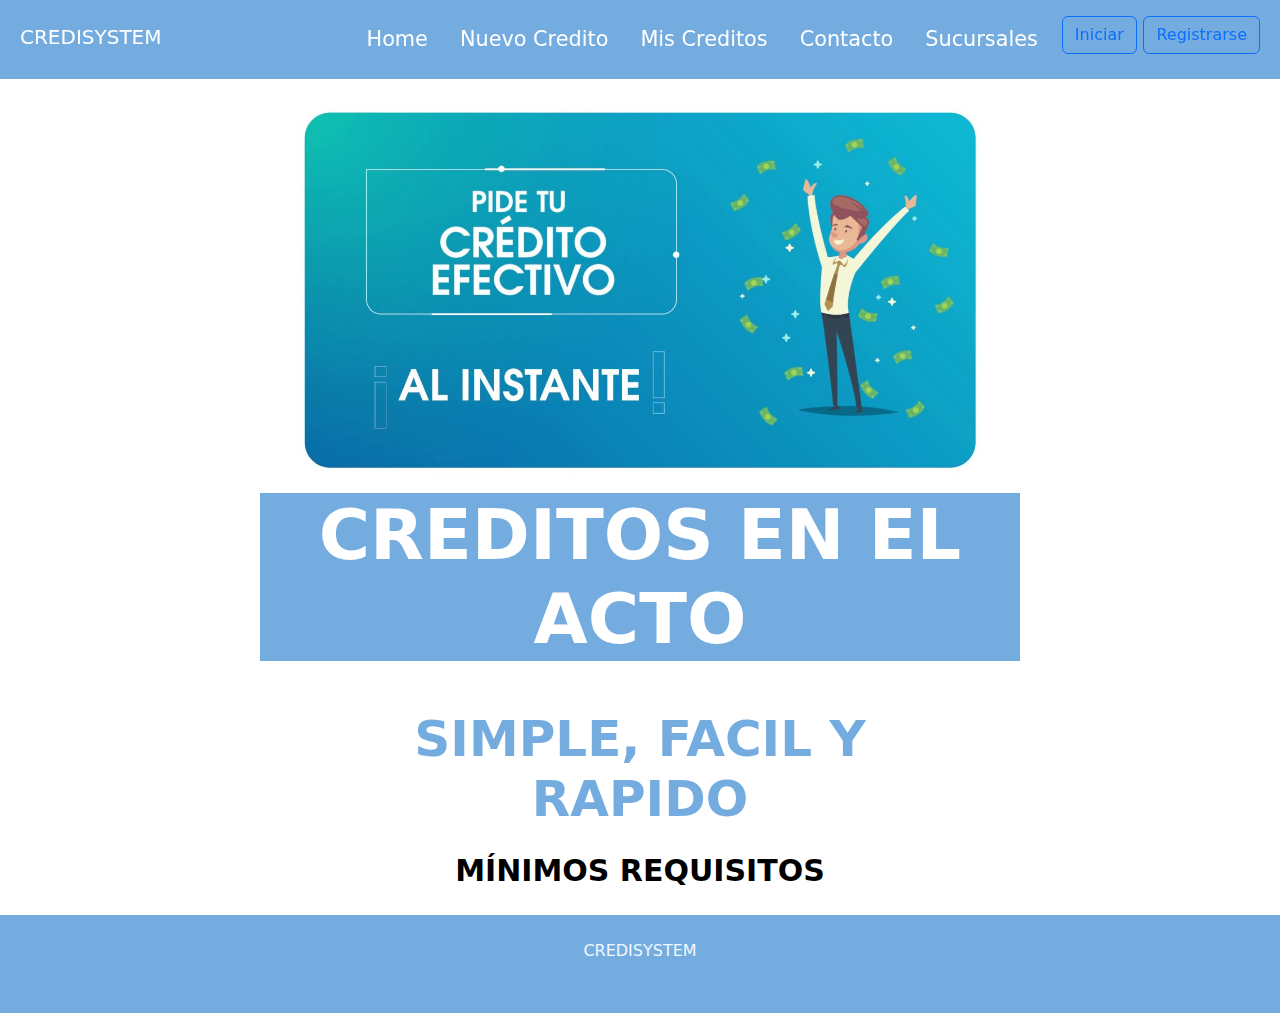
<file: index.html>
<!DOCTYPE html>
<html lang="en">

<head>
    <meta charset="UTF-8">
    <meta name="viewport" content="width=device-width, initial-scale=1.0">
    <title>Credisystem</title>
    <link href="https://cdn.jsdelivr.net/npm/bootstrap@5.3.3/dist/css/bootstrap.min.css" rel="stylesheet"
        integrity="sha384-QWTKZyjpPEjISv5WaRU9OFeRpok6YctnYmDr5pNlyT2bRjXh0JMhjY6hW+ALEwIH" crossorigin="anonymous">
    <link rel="stylesheet" href="/assets/style/animaciones.css">
    <link rel="stylesheet" href="/assets/style/style.css">
</head>

<header class="height p-2">
    <nav class="navbar sticky-top navbar-expand-lg">
        <div class="container-fluid">
            <a class="navbar-brand text-white" href="#sobre-mi">CREDISYSTEM</a>
            <button class="navbar-toggler" type="button" data-bs-toggle="collapse" data-bs-target="#navbarNav"
                aria-controls="navbarNav" aria-expanded="false" aria-label="Toggle navigation">
                <span class="navbar-toggler-icon"></span>
            </button>

            <div class="collapse navbar-collapse" id="navbarNav" style="justify-content: end;">
                <ul class="navbar-nav text-white ">
                    <li class="nav-item ps-3">
                        <a class="nav-link" aria-current="page" href="/index.html">Home</a active>
                    </li>
                    <li class="nav-item ps-3 text-white">
                        <a class="nav-link" href="/assets/html/creditos.html">Nuevo Credito</a>
                    </li>
                    <li class="nav-item ps-3 text-white">
                        <a class="nav-link " href="/assets/html/cuotas.html">Mis Creditos</a>
                    </li>
                    <li class="nav-item ps-3 text-white">
                        <a class="nav-link " href="/assets/html/contacto.html">Contacto</a>
                    </li>
                    <li class="nav-item ps-3 pe-2 pe-3 text-white">
                        <a class="nav-link  " href="https://maps.app.goo.gl/HA2VecZog98M5s5m7"
                            target="_blank">Sucursales</a>
                    </li>
                    <div>
                        <a href="/assets/html/login.html"><button type="button"
                                class="btn btn-outline-primary">Iniciar</button></a>
                        <a href="/assets/html/registro.html"><button type="button"
                                class="btn btn-outline-primary">Registrarse</button></a>
                    </div>
                </ul>
            </div>
        </div>
    </nav>
</header>


<body>

    <div class="my-2 text-center">
            <img class=" img-fluid d-block mx-auto" src="/assets/img/bostonlogo.jpg" alt="" width="720" height="500">
        <h1 id="h1hero" class="display-5 fw-bold">CREDITOS EN EL ACTO</h1><br><br>
        <div class="col-lg-6 mx-auto">
            <h2 id="h2hero" class="lead mb-4 fw-bold">SIMPLE, FACIL Y RAPIDO</h2>
            <H2 id="h2hero" class="lead mb-4 fw-bold" style="color: black; font-size: 30px;">MÍNIMOS REQUISITOS</H2>
        </div>
    </div>
</body>


<footer>
    <div>
        <h3>
            CREDISYSTEM
        </h3>
    </div>

</footer>


</html>

<script src="/assets/js/main.js"></script>
<script src="https://cdn.jsdelivr.net/npm/bootstrap@5.3.3/dist/js/bootstrap.bundle.min.js"
    integrity="sha384-YvpcrYf0tY3lHB60NNkmXc5s9fDVZLESaAA55NDzOxhy9GkcIdslK1eN7N6jIeHz"
    crossorigin="anonymous"></script>
</file>
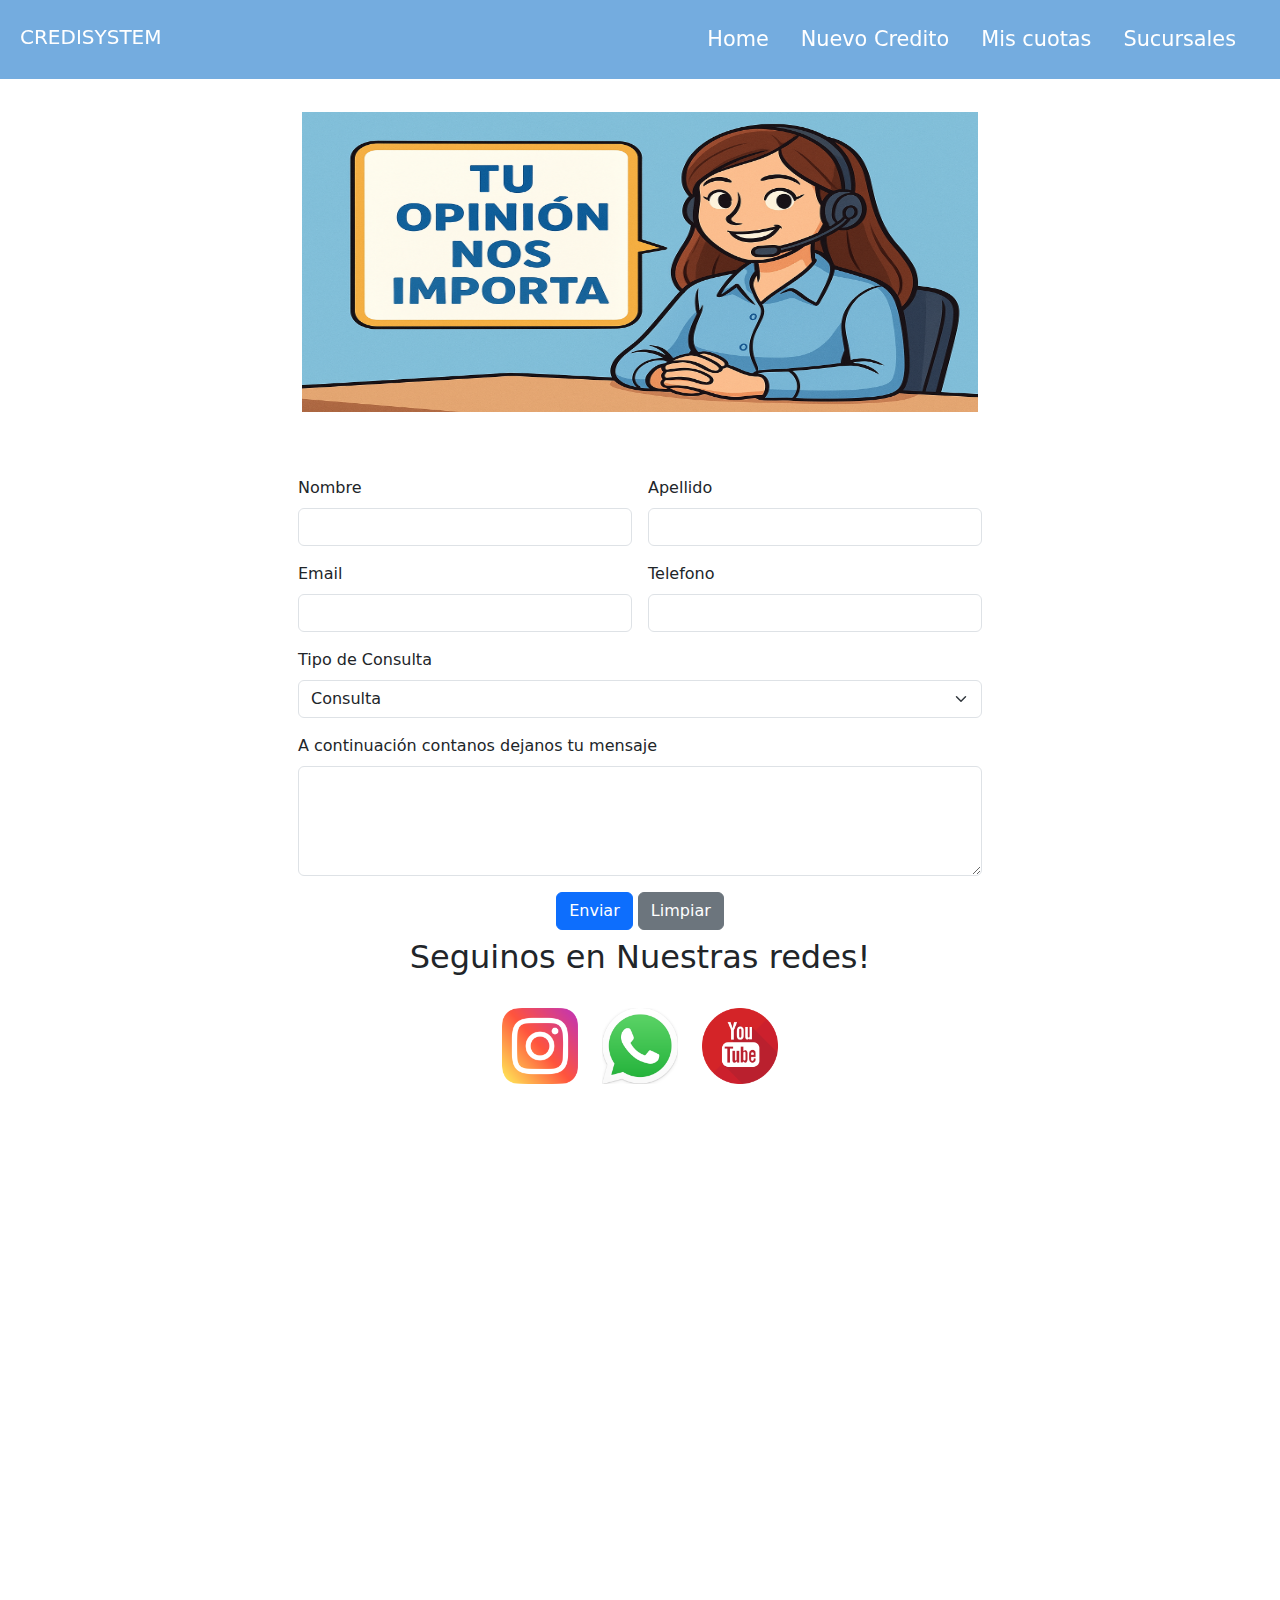
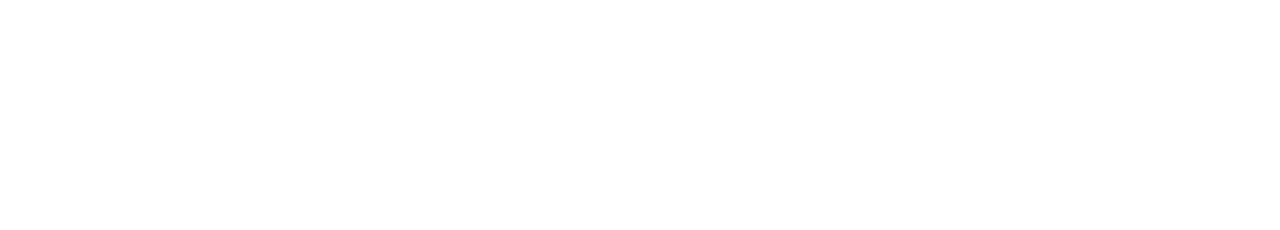
<file: assets/html/contacto.html>
<!DOCTYPE html>
<html lang="en">

<head>
    <meta charset="UTF-8">
    <meta name="viewport" content="width=device-width, initial-scale=1.0">
    <title>CREDISYSTEM</title>
    <link href="https://cdn.jsdelivr.net/npm/bootstrap@5.3.3/dist/css/bootstrap.min.css" rel="stylesheet"
        integrity="sha384-QWTKZyjpPEjISv5WaRU9OFeRpok6YctnYmDr5pNlyT2bRjXh0JMhjY6hW+ALEwIH" crossorigin="anonymous">
    <link rel="stylesheet" href="/assets/style/animaciones.css">
    <link rel="stylesheet" href="/assets/style/style.css">
</head>

<header class="height p-2">
    <nav class="navbar sticky-top navbar-expand-lg">
        <div class="container-fluid">
            <a class="navbar-brand text-white" href="#sobre-mi">CREDISYSTEM</a>
            <button class="navbar-toggler" type="button" data-bs-toggle="collapse" data-bs-target="#navbarNav"
                aria-controls="navbarNav" aria-expanded="false" aria-label="Toggle navigation">
                <span class="navbar-toggler-icon"></span>
            </button>

            <div class="collapse navbar-collapse" id="navbarNav" style="justify-content: end;">
                <ul class="navbar-nav text-white ">
                    <li class="nav-item ps-3">
                        <a class="nav-link" aria-current="page" href="/index.html">Home</a active>
                    </li>
                    <li class="nav-item ps-3 text-white">
                        <a class="nav-link" href="/assets/html/creditos.html">Nuevo Credito</a>
                    </li>
                    <li class="nav-item ps-3 text-white">
                        <a class="nav-link " href="/assets/html/cuotas.html">Mis cuotas</a>
                    </li>
                    <li class="nav-item ps-3 pe-2 pe-3 text-white">
                        <a class="nav-link  " href="https://maps.app.goo.gl/HA2VecZog98M5s5m7"
                            target="_blank">Sucursales</a>
                    </li>
                </ul>

            </div>
        </div>

    </nav>
</header>


<body>
    <main>

        <section id="contact" class="py-2">
            <div class="container"><br>
                <div class="container" style="display: flex; justify-content: center;">
                    <div class="row">
                        <div class="col-12 img-fluid">
                            <img src="/assets/img/asistente.png" class="img-fluid" alt=""
                                style="width: 750px; height: 300px; justify-content: right; display: flex;">
                        </div>
                    </div>
                </div><br><br>

                <form id="contactoForm" class="row g-3 needs-validation" novalidate>
                    <div class="col-6" style="border-color: aqua;">
                        <label for="name" class="form-label">Nombre</label>
                        <input type="text" class="form-control" id="name" required>
                        <div class="invalid-feedback">es necesario completar</div>
                    </div>
                    <div class="col-6" tyle=width: 350px;>
                        <label for="name" class="form-label">Apellido</label>
                        <input type="text" class="form-control" id="name" required>
                        <div class="invalid-feedback">es necesario completar</div>
                    </div>
                    <div class="col-6">
                        <label for="email" class="form-label">Email</label>
                        <input type="email" class="form-control" id="email" required>
                        <div class="invalid-feedback">email no valido</div>
                    </div>
                    <div class="col-6">
                        <label for="phone" class="form-label">Telefono</label>
                        <input type="phone" class="form-control" id="phone" required>
                        <div class="invalid-feedback">telefono requerido</div>
                    </div>
                    <div class="col-12">
                        <label for="type" class="form-label">Tipo de Consulta</label>
                        <select class="form-select" id="type">
                            <option value="consulta">Consulta</option>
                            <option value="sugerencia">Sugerencia</option>
                            <option value="reclamo">Reclamo</option>
                        </select>
                    </div>
                    <div class="col-12">
                        <label for="message" class="form-label">A continuación contanos dejanos tu
                            mensaje</label>
                        <textarea class="form-control" id="message" rows="4" required></textarea>
                        <div class="invalid-feedback">deje su mensaje</div>
                    </div>
                    <div class="text-center col-12 mg-3">
                        <button type="submit" class="btn btn-primary">Enviar</button>
                        <button type="reset" class="btn btn-secondary">Limpiar</button>
                    </div>
                </form>
            </div>

            <section class="py-2">
                <h2 class="text-center col-12 g-3">Seguinos en Nuestras redes!</h2><br>
                <div class="container" style="display: flex; justify-content: center;">
                    <div class="row">
                        <div class="col-4" style="width: 100px; height: 100px;">
                            <a href="https://www.instagram.com/facuthompson/" target="_blank">
                                <img src="/assets/img/instagram.png" alt="Instagram" class="img-fluid">
                            </a>
                        </div>
                        <div class="col-4" style="width: 100px; height: 100px;">
                            <a href="https://api.whatsapp.com/send/?phone=341&text&type=phone_number&app_absent=0"
                                target="_blank">
                                <img src="/assets/img/whatsapp.png" alt="Whatsapp" class="img-fluid">
                            </a>
                        </div>
                        <div class="col-4" style="width: 100px; height: 100px;">
                            <a href="https://youtu.be/kelB5-D_p4k?t=16" target="_blank">
                                <img src="/assets/img/youtube.png" alt="Youtube" class="img-fluid">
                            </a>
                        </div>
                    </div>
                </div><br><br>

                <div class="container-fluid">
                    <div class="row">
                        <iframe class=" well well-sm col-xs-8"
                            src="https://www.google.com/maps/embed?pb=!1m18!1m12!1m3!1d4006.664505666814!2d-60.6557808243304!3d-32.94220497359507!2m3!1f0!2f0!3f0!3m2!1i1024!2i768!4f13.1!3m3!1m2!1s0x95b7ab40ca7560ef%3A0xa4c4f77ae97baa0e!2sEscuela%20Superior%20De%20Comercio%20N%C2%B0%2049%20%22Justo%20Jose%20De%20Urquiza%22!5e1!3m2!1ses-419!2sar!4v1758227595829!5m2!1ses-419!2sar"
                            width="600" height="450" style="border:0;" allowfullscreen="" loading="lazy"
                            referrerpolicy="no-referrer-when-downgrade"></iframe>
                    </div>
                </div>
            </section>
        </section>
    </main>
</body>


</html>

<script src="/assets/js/main.js"></script>

<script>
    // Example starter JavaScript for disabling form submissions if there are invalid fields
    (() => {
        'use strict'

        // Fetch all the forms we want to apply custom Bootstrap validation styles to
        const forms = document.querySelectorAll('.needs-validation')

        // Loop over them and prevent submission
        Array.from(forms).forEach(form => {
            form.addEventListener('submit', event => {
                if (!form.checkValidity()) {
                    event.preventDefault()
                    event.stopPropagation()
                }

                form.classList.add('was-validated')
            }, false)
        })
    })()
</script>
<script src="https://cdn.jsdelivr.net/npm/bootstrap@5.3.3/dist/js/bootstrap.bundle.min.js"
    integrity="sha384-YvpcrYf0tY3lHB60NNkmXc5s9fDVZLESaAA55NDzOxhy9GkcIdslK1eN7N6jIeHz"
    crossorigin="anonymous"></script>
</file>
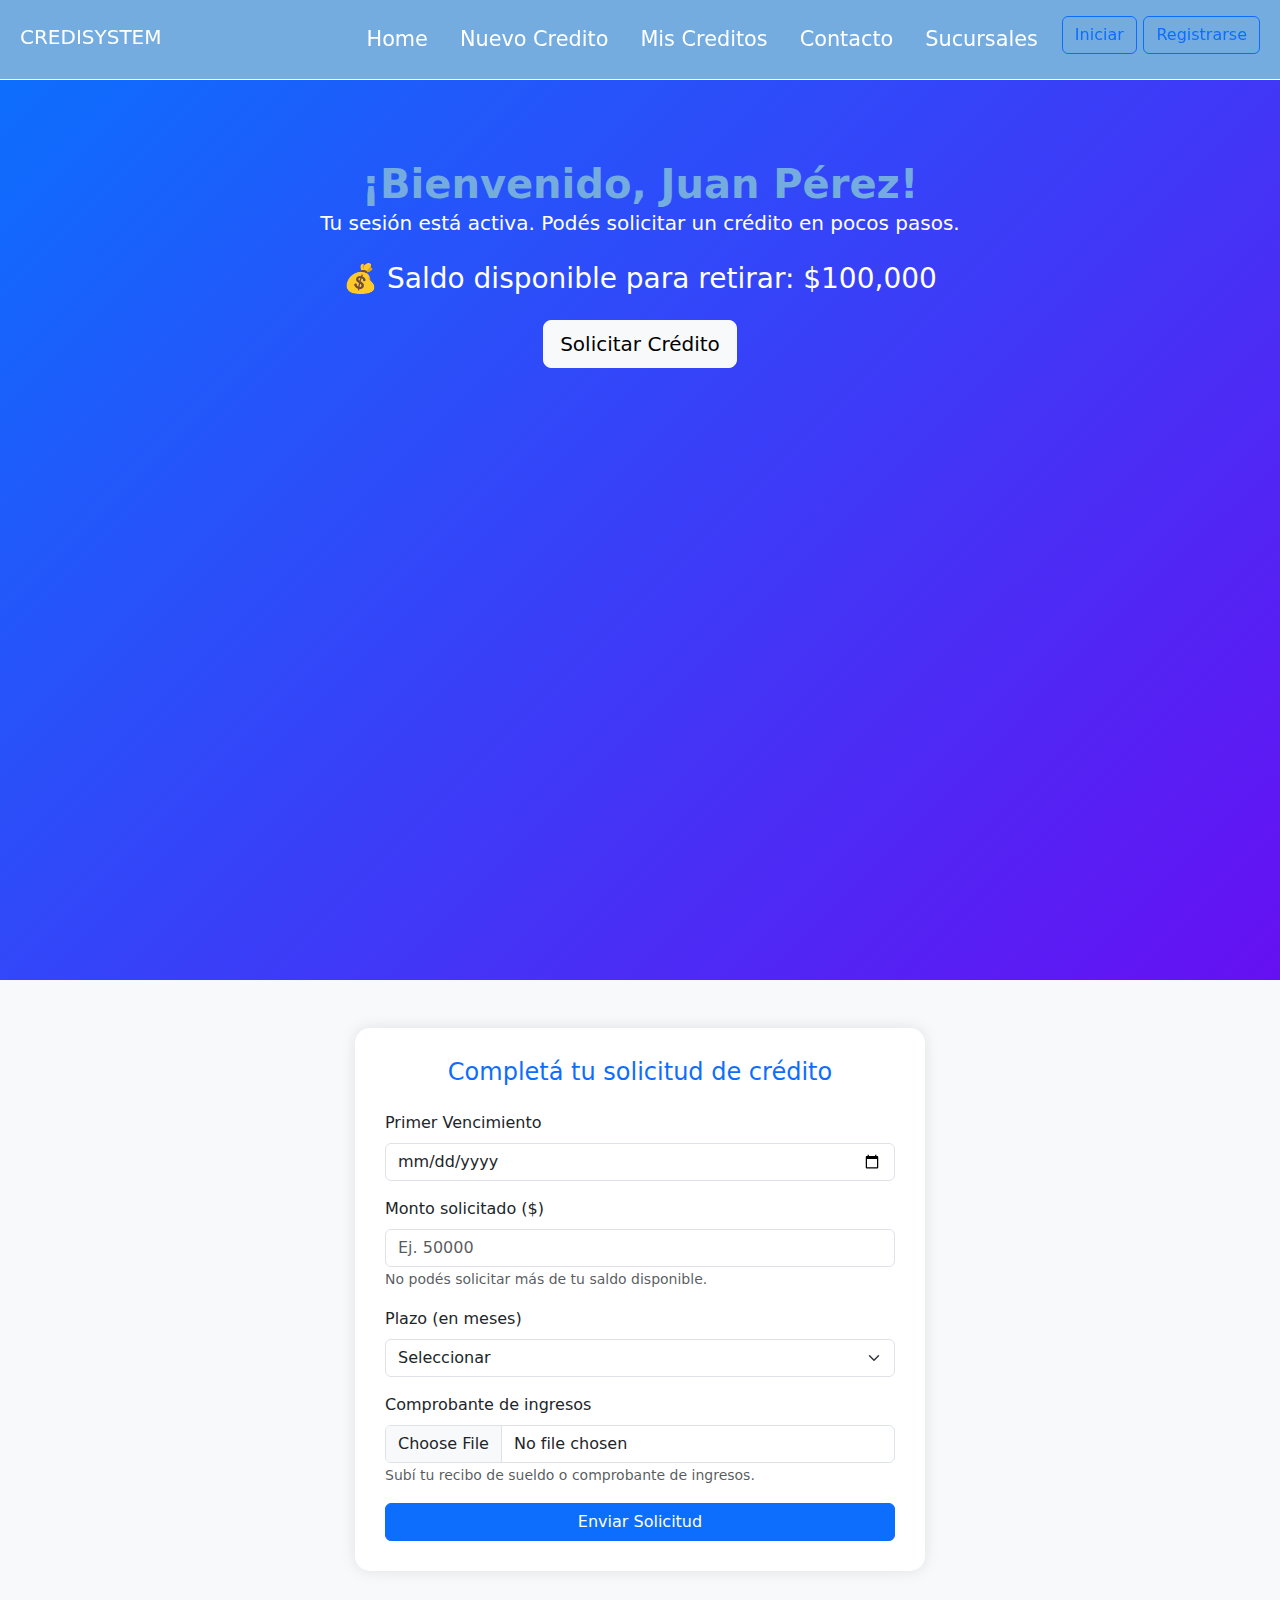
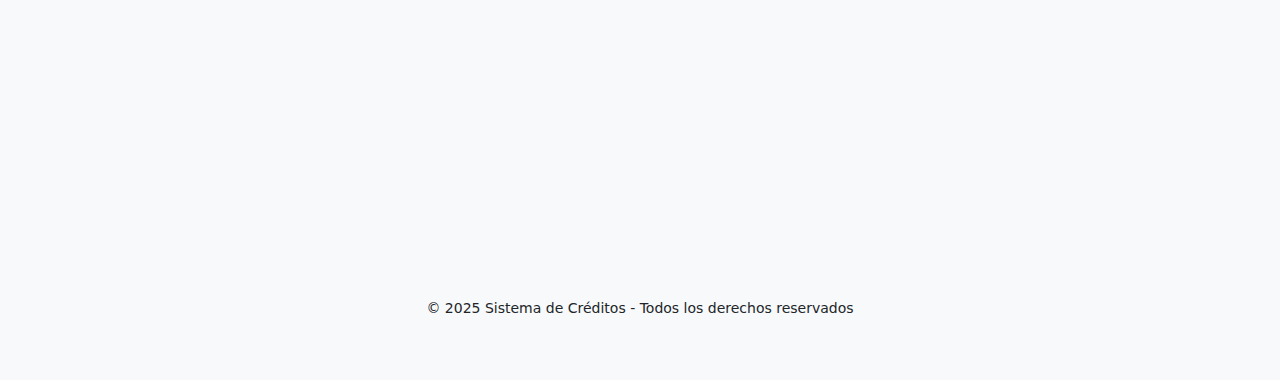
<file: assets/html/creditos.html>
<!DOCTYPE html>
<html lang="es">
<head>
  <meta charset="UTF-8">
  <meta name="viewport" content="width=device-width, initial-scale=1">
  <title>Solicitud de Nuevo Crédito</title>
  <link href="https://cdn.jsdelivr.net/npm/bootstrap@5.3.2/dist/css/bootstrap.min.css" rel="stylesheet">
  <link rel="stylesheet" href="/assets/style/animaciones.css">
  <link rel="stylesheet" href="/assets/style/style.css">
  <style>
    body {
      background: #f8f9fa;
    }
    .hero {
      background: linear-gradient(135deg, #0d6efd, #6610f2);
      color: white;
      padding: 80px 0;
      text-align: center;
    }
    .form-container {
      background: white;
      padding: 30px;
      border-radius: 15px;
      box-shadow: 0 0 15px rgba(0,0,0,0.1);
    }
    .result-box {
      display: none;
      margin-top: 20px;
    }
  </style>
</head>

<header class="height p-2">
    <nav class="navbar sticky-top navbar-expand-lg">
        <div class="container-fluid">
            <a class="navbar-brand text-white" href="#sobre-mi">CREDISYSTEM</a>
            <button class="navbar-toggler" type="button" data-bs-toggle="collapse" data-bs-target="#navbarNav"
                aria-controls="navbarNav" aria-expanded="false" aria-label="Toggle navigation">
                <span class="navbar-toggler-icon"></span>
            </button>

            <div class="collapse navbar-collapse" id="navbarNav" style="justify-content: end;">
                <ul class="navbar-nav text-white ">
                    <li class="nav-item ps-3">
                        <a class="nav-link" aria-current="page" href="/index.html">Home</a active>
                    </li>
                    <li class="nav-item ps-3 text-white">
                        <a class="nav-link" href="/assets/html/creditos.html">Nuevo Credito</a>
                    </li>
                    <li class="nav-item ps-3 text-white">
                        <a class="nav-link " href="/assets/html/cuotas.html">Mis Creditos</a>
                    </li>
                    <li class="nav-item ps-3 text-white">
                        <a class="nav-link " href="/assets/html/contacto.html">Contacto</a>
                    </li>
                    <li class="nav-item ps-3 pe-2 pe-3 text-white">
                        <a class="nav-link  " href="https://maps.app.goo.gl/HA2VecZog98M5s5m7"
                            target="_blank">Sucursales</a>
                    </li>
                    <div>
                        <a href="/assets/html/login.html"><button type="button"
                                class="btn btn-outline-primary">Iniciar</button></a>
                        <a href="/assets/html/registro.html"><button type="button"
                                class="btn btn-outline-primary">Registrarse</button></a>
                    </div>
                </ul>
            </div>
        </div>
    </nav>
</header>
<body>

  
  <section class="hero">
    <div class="container">
      <h1 class="display-6 fw-bold">¡Bienvenido, <span id="usuario">Juan Pérez</span>!</h1>
      <p class="lead">Tu sesión está activa. Podés solicitar un crédito en pocos pasos.</p>
      <h3 class="mt-4">💰 Saldo disponible para retirar: <span id="saldoDisponible">$100,000</span></h3>
      <a href="#formulario" class="btn btn-light btn-lg mt-3">Solicitar Crédito</a>
    </div>
  </section>


  <section id="formulario" class="py-5">
    <div class="container">
      <div class="row justify-content-center">
        <div class="col-lg-6 form-container">
          <h4 class="mb-4 text-center text-primary">Completá tu solicitud de crédito</h4>
          
          <form id="creditoForm">
            <div class="mb-3">
              <label for="vencimiento" class="form-label">Primer Vencimiento</label>
              <input type="date" id="vencimiento" class="form-control" required>
            </div>

            <div class="mb-3">
              <label for="monto" class="form-label">Monto solicitado ($)</label>
              <input type="number" id="monto" class="form-control" placeholder="Ej. 50000" required min="1000">
              <small class="text-muted">No podés solicitar más de tu saldo disponible.</small>
            </div>

            <div class="mb-3">
              <label for="plazo" class="form-label">Plazo (en meses)</label>
              <select id="plazo" class="form-select" required>
                <option value="">Seleccionar</option>
                <option value="6">6 meses</option>
                <option value="12">12 meses</option>
                <option value="24">24 meses</option>
                <option value="36">36 meses</option>
              </select>
            </div>

            <div class="mb-3">
              <label for="ingresos" class="form-label">Comprobante de ingresos</label>
              <input type="file" id="ingresos" class="form-control" required>
              <small class="text-muted">Subí tu recibo de sueldo o comprobante de ingresos.</small>
            </div>

            <div class="mb-3" id="cuotaInfo" style="display:none;">
              <div class="alert alert-info">
                Valor estimado de cada cuota: <strong id="valorCuota"></strong>
              </div>
            </div>

            <button type="submit" class="btn btn-primary w-100">Enviar Solicitud</button>
          </form>

          <!-- Resultado -->
          <div id="resultado" class="alert result-box" role="alert"></div>
        </div>
      </div>
    </div>
  </section>

  <footer class="text-center py-3 bg-light">
    <small>© 2025 Sistema de Créditos - Todos los derechos reservados</small>
  </footer>



  <script src="https://cdn.jsdelivr.net/npm/bootstrap@5.3.2/dist/js/bootstrap.bundle.min.js"></script>
  <script src="/assets/js/main.js"></script>
</body>
</html>
</file>
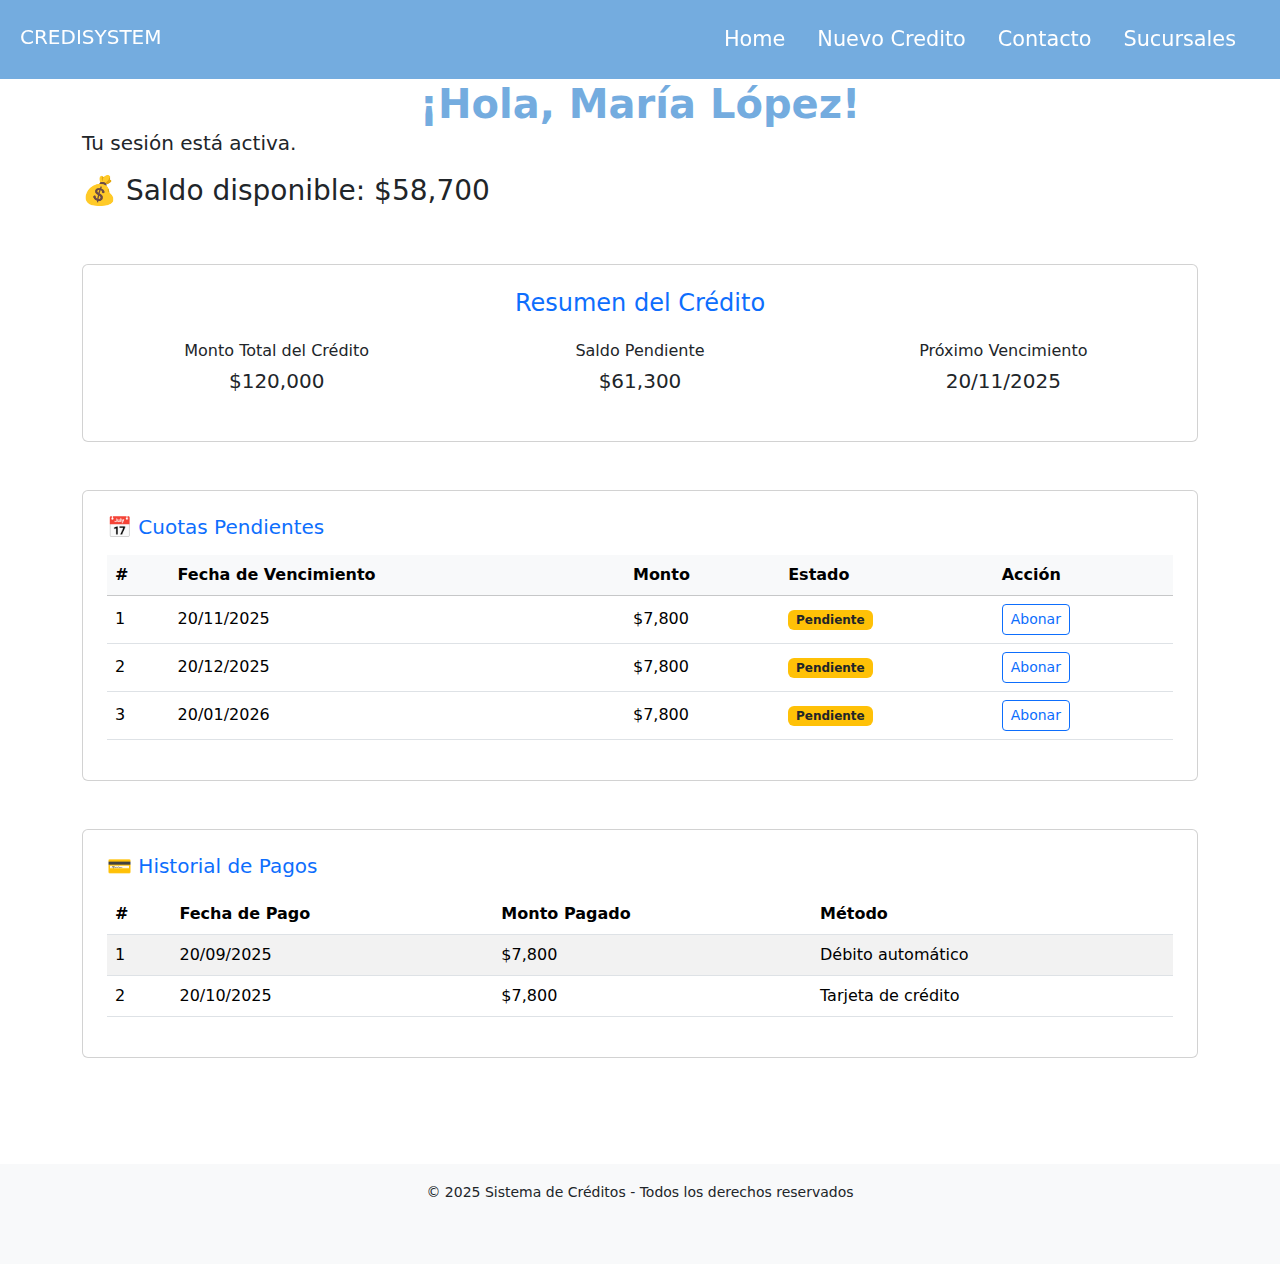
<file: assets/html/cuotas.html>
<!DOCTYPE html>
<html lang="es">

<head>
    <meta charset="UTF-8">
    <meta name="viewport" content="width=device-width, initial-scale=1">
    <title>Ver Saldo y Resumen del Crédito</title>
    <link href="https://cdn.jsdelivr.net/npm/bootstrap@5.3.2/dist/css/bootstrap.min.css" rel="stylesheet">
    <link rel="stylesheet" href="/assets/style/animaciones.css">
    <link rel="stylesheet" href="/assets/style/style.css">
</head>

<header class="height p-2">
    <nav class="navbar sticky-top navbar-expand-lg">
        <div class="container-fluid">
            <a class="navbar-brand text-white" href="/index.html">CREDISYSTEM</a>
            <button class="navbar-toggler" type="button" data-bs-toggle="collapse" data-bs-target="#navbarNav"
                aria-controls="navbarNav" aria-expanded="false" aria-label="Toggle navigation">
                <span class="navbar-toggler-icon"></span>
            </button>

            <div class="collapse navbar-collapse" id="navbarNav" style="justify-content: end;">
                <ul class="navbar-nav text-white ">
                    <li class="nav-item ps-3">
                        <a class="nav-link" aria-current="page" href="/index.html">Home</a>
                    </li>
                    <li class="nav-item ps-3 text-white">
                        <a class="nav-link" href="/assets/html/creditos.html">Nuevo Credito</a>
                    </li>
                    <li class="nav-item ps-3 text-white">
                        <a class="nav-link " href="/assets/html/contacto.html">Contacto</a>
                    </li>
                    <li class="nav-item ps-3 pe-2 pe-3 text-white">
                        <a class="nav-link  " href="https://maps.app.goo.gl/HA2VecZog98M5s5m7"
                            target="_blank">Sucursales</a>
                    </li>
                </ul>

            </div>
        </div>

    </nav>
</header>

<body>



        <div class="container">
            <h1 class="display-6 fw-bold">¡Hola, <span id="usuario">María López</span>!</h1>
            <p class="lead">Tu sesión está activa.</p>
            <h3 class="mt-3">💰 Saldo disponible: <span id="saldo">$58,700</span></h3>
        </div>


    <section class="py-5">
        <div class="container">

            <div class="card card-custom p-4 mb-5">
                <h4 class="text-primary mb-4 text-center">Resumen del Crédito</h4>
                <div class="row text-center">
                    <div class="col-md-4 mb-3">
                        <h6>Monto Total del Crédito</h6>
                        <h5>$120,000</h5>
                    </div>
                    <div class="col-md-4 mb-3">
                        <h6>Saldo Pendiente</h6>
                        <h5>$61,300</h5>
                    </div>
                    <div class="col-md-4 mb-3">
                        <h6>Próximo Vencimiento</h6>
                        <h5>20/11/2025</h5>
                    </div>
                </div>
            </div>


            <div id="cuotasPendientes" class="card card-custom p-4 mb-5">
                <h5 class="text-primary mb-3">📅 Cuotas Pendientes</h5>
                <table class="table table-hover align-middle">
                    <thead class="table-light">
                        <tr>
                            <th>#</th>
                            <th>Fecha de Vencimiento</th>
                            <th>Monto</th>
                            <th>Estado</th>
                            <th>Acción</th>
                        </tr>
                    </thead>
                    <tbody id="tablaCuotas">
                        <tr>
                            <td>1</td>
                            <td>20/11/2025</td>
                            <td>$7,800</td>
                            <td><span class="badge bg-warning text-dark">Pendiente</span></td>
                            <td><button class="btn btn-outline-primary btn-sm"
                                    onclick="abrirPago(1, 7800)">Abonar</button></td>
                        </tr>
                        <tr>
                            <td>2</td>
                            <td>20/12/2025</td>
                            <td>$7,800</td>
                            <td><span class="badge bg-warning text-dark">Pendiente</span></td>
                            <td><button class="btn btn-outline-primary btn-sm"
                                    onclick="abrirPago(2, 7800)">Abonar</button></td>
                        </tr>
                        <tr>
                            <td>3</td>
                            <td>20/01/2026</td>
                            <td>$7,800</td>
                            <td><span class="badge bg-warning text-dark">Pendiente</span></td>
                            <td><button class="btn btn-outline-primary btn-sm"
                                    onclick="abrirPago(3, 7800)">Abonar</button></td>
                        </tr>
                    </tbody>
                </table>
            </div>


            <div id="historialPagos" class="card card-custom p-4">
                <h5 class="text-primary mb-3">💳 Historial de Pagos</h5>
                <table class="table table-striped">
                    <thead>
                        <tr>
                            <th>#</th>
                            <th>Fecha de Pago</th>
                            <th>Monto Pagado</th>
                            <th>Método</th>
                        </tr>
                    </thead>
                    <tbody>
                        <tr>
                            <td>1</td>
                            <td>20/09/2025</td>
                            <td>$7,800</td>
                            <td>Débito automático</td>
                        </tr>
                        <tr>
                            <td>2</td>
                            <td>20/10/2025</td>
                            <td>$7,800</td>
                            <td>Tarjeta de crédito</td>
                        </tr>
                    </tbody>
                </table>
            </div>

            <!-- Flujo alternativo (sin crédito activo) -->
            <div id="sinCredito" class="alert alert-info text-center mt-5" style="display:none;">
                Actualmente no tenés créditos activos.
            </div>

        </div>
    </section>


    <div class="modal fade" id="modalPago" tabindex="-1" aria-labelledby="modalPagoLabel" aria-hidden="true">
        <div class="modal-dialog modal-dialog-centered">
            <div class="modal-content">
                <div class="modal-header bg-primary text-white">
                    <h5 class="modal-title" id="modalPagoLabel">Abonar Cuota</h5>
                    <button type="button" class="btn-close btn-close-white" data-bs-dismiss="modal"></button>
                </div>
                <div class="modal-body">
                    <p><strong>Cuota N°:</strong> <span id="numCuota"></span></p>
                    <p><strong>Monto a abonar:</strong> $<span id="montoCuota"></span></p>
                    <hr>
                    <div class="mb-3">
                        <label for="metodoPago" class="form-label">Seleccioná método de pago</label>
                        <select class="form-select" id="metodoPago">
                            <option value="" disabled selected>Elegir...</option>
                            <option value="debito">Débito automático</option>
                            <option value="pagoFacil">Pago Fácil</option>
                            <option value="tarjeta">Tarjeta de crédito</option>
                        </select>
                    </div>
                </div>
                <div class="modal-footer">
                    <button class="btn btn-secondary" data-bs-dismiss="modal">Cancelar</button>
                    <button class="btn btn-success" onclick="confirmarPago()">Confirmar Pago</button>
                </div>
            </div>
        </div>
    </div>

    <footer class="text-center py-3 bg-light mt-5">
        <small>© 2025 Sistema de Créditos - Todos los derechos reservados</small>
    </footer>

    <script src="https://cdn.jsdelivr.net/npm/bootstrap@5.3.2/dist/js/bootstrap.bundle.min.js"></script>
    <script>
        const tieneCreditoActivo = true;
        const modal = new bootstrap.Modal(document.getElementById('modalPago'));
        let cuotaSeleccionada = null;
        let montoSeleccionado = 0;

        if (!tieneCreditoActivo) {
            document.getElementById('resumenCredito').style.display = 'none';
            document.getElementById('cuotasPendientes').style.display = 'none';
            document.getElementById('historialPagos').style.display = 'none';
            document.getElementById('sinCredito').style.display = 'block';
        }

        function abrirPago(num, monto) {
            cuotaSeleccionada = num;
            montoSeleccionado = monto;
            document.getElementById('numCuota').innerText = num;
            document.getElementById('montoCuota').innerText = monto.toLocaleString();
            modal.show();
        }

        function confirmarPago() {
            const metodo = document.getElementById('metodoPago').value;
            if (!metodo) {
                alert('Por favor, seleccioná un método de pago.');
                return;
            }
            alert(`✅ Pago confirmado para la cuota N°${cuotaSeleccionada} por $${montoSeleccionado.toLocaleString()} mediante ${metodo === "debito" ? "Débito automático" : metodo === "pagoFacil" ? "Pago Fácil" : "Tarjeta de crédito"}.`);
            modal.hide();
        }
    </script>
</body>

</html>
</file>
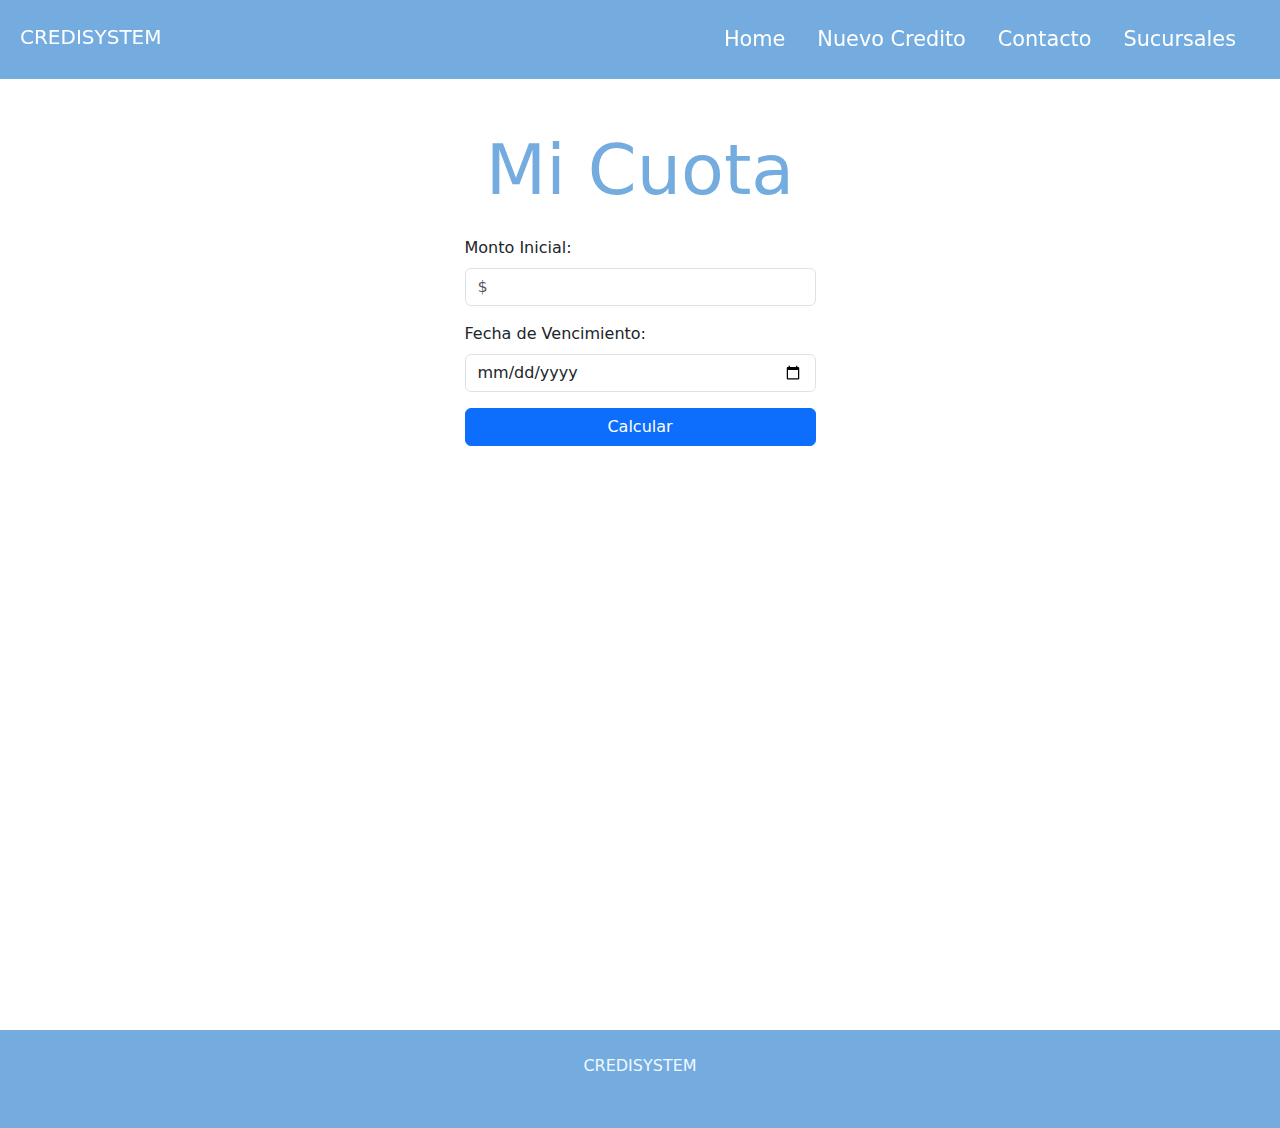
<file: assets/html/cuotasDEMO.html>
<!DOCTYPE html>
<html lang="en">

<head>
    <meta charset="UTF-8">
    <meta name="viewport" content="width=device-width, initial-scale=1.0">
    <title>CREDISYSTEM</title>
    <link href="https://cdn.jsdelivr.net/npm/bootstrap@5.3.3/dist/css/bootstrap.min.css" rel="stylesheet"
        integrity="sha384-QWTKZyjpPEjISv5WaRU9OFeRpok6YctnYmDr5pNlyT2bRjXh0JMhjY6hW+ALEwIH" crossorigin="anonymous">
    <link rel="stylesheet" href="/assets/style/animaciones.css">
    <link rel="stylesheet" href="/assets/style/style.css">
</head>

<header class="height p-2">
    <nav class="navbar sticky-top navbar-expand-lg">
        <div class="container-fluid">
            <a class="navbar-brand text-white" href="/index.html">CREDISYSTEM</a>
            <button class="navbar-toggler" type="button" data-bs-toggle="collapse" data-bs-target="#navbarNav"
                aria-controls="navbarNav" aria-expanded="false" aria-label="Toggle navigation">
                <span class="navbar-toggler-icon"></span>
            </button>

            <div class="collapse navbar-collapse" id="navbarNav" style="justify-content: end;">
                <ul class="navbar-nav text-white ">
                    <li class="nav-item ps-3">
                        <a class="nav-link" aria-current="page" href="/index.html">Home</a>
                    </li>
                    <li class="nav-item ps-3 text-white">
                        <a class="nav-link" href="/assets/html/creditos.html">Nuevo Credito</a>
                    </li>
                    <li class="nav-item ps-3 text-white">
                        <a class="nav-link " href="/assets/html/contacto.html">Contacto</a>
                    </li>
                    <li class="nav-item ps-3 pe-2 pe-3 text-white">
                        <a class="nav-link  " href="https://maps.app.goo.gl/HA2VecZog98M5s5m7"
                            target="_blank">Sucursales</a>
                    </li>
                </ul>

            </div>
        </div>

    </nav>
</header>


<body>
    <main>
        <section id="cuotas">
            <div class="container mt-5">
                <div class="row justify-content-center">
                    <div class="col-md-6">
                        <h1 class="text-center mb-4">Mi Cuota</h1>
                        <form id="compoundInterestForm" onsubmit="calcularInteresCompuesto(event)">
                            <div class="mb-3">
                                <label for="monto" class="form-label">Monto Inicial:</label>
                                <input type="number" class="form-control" id="monto" placeholder="$" required>
                            </div>
                            <div class="mb-3">
                                <label for="fechaVencimiento" class="form-label">Fecha de Vencimiento:</label>
                                <input type="date" class="form-control" id="fechaVencimiento" required>
                            </div>
                            <button type="submit" class="btn btn-primary w-100">Calcular</button>
                        </form>
        
                        <div id="alertaError" class="alert alert-danger mt-4 d-none"></div>
        
                        <div id="resultados" class="mt-4 d-none">
                            <h4 class="text-center">A la fecha llevas:</h4>
                            <ul class="list-group">
                                <li class="list-group-item">Días de Mora: <span id="diasMora"></span></li>
                                <li class="list-group-item">Interés Acumulado: $<span id="interesAcumulado"></span></li>
                                <li class="list-group-item">Monto Total: $<span id="montoTotal"></span></li>
                            </ul>
        
                            <div class="d-grid gap-2 mt-4">
                                <button class="btn btn-success" type="button" onclick="abonar()">Abonar</button>
                                <button class="btn btn-warning" type="button" onclick="comunicarse()">Comunicarse</button>
                            </div>
                        </div>
                    </div>
                </div>
            </div>
        </section>
    </main>
</body>
<footer>
    <div>
        <h3>
            CREDISYSTEM
        </h3>
    </div>

</footer>

</html>
<script src="/assets/js/main.js"></script>
<script src="https://cdn.jsdelivr.net/npm/bootstrap@5.3.3/dist/js/bootstrap.bundle.min.js"
    integrity="sha384-YvpcrYf0tY3lHB60NNkmXc5s9fDVZLESaAA55NDzOxhy9GkcIdslK1eN7N6jIeHz"
    crossorigin="anonymous"></script>
<script>
</file>
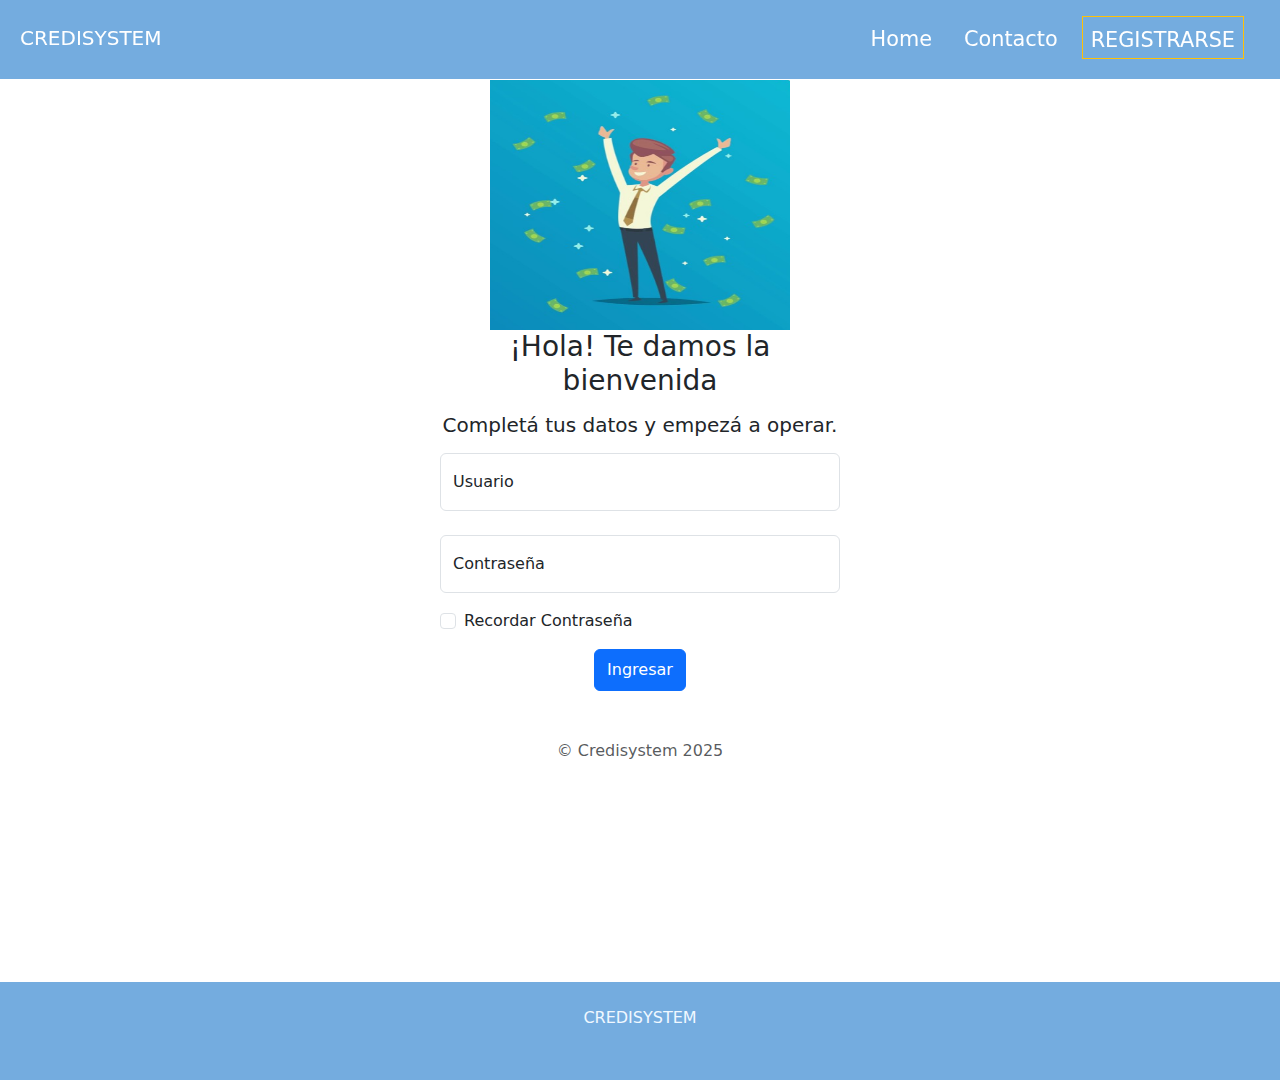
<file: assets/html/login.html>
<!DOCTYPE html>
<html lang="en">

<head>
    <meta charset="UTF-8">
    <meta name="viewport" content="width=device-width, initial-scale=1.0">
    <title>CREDISYSTEM</title>
    <link href="https://cdn.jsdelivr.net/npm/bootstrap@5.3.3/dist/css/bootstrap.min.css" rel="stylesheet"
        integrity="sha384-QWTKZyjpPEjISv5WaRU9OFeRpok6YctnYmDr5pNlyT2bRjXh0JMhjY6hW+ALEwIH" crossorigin="anonymous">
    <link rel="stylesheet" href="/assets/style/animaciones.css">
    <link rel="stylesheet" href="/assets/style/style.css">
</head>

<header class="height p-2">
    <nav class="navbar sticky-top navbar-expand-lg">
        <div class="container-fluid">
            <a class="navbar-brand text-white" href="#sobre-mi">CREDISYSTEM</a>
            <button class="navbar-toggler" type="button" data-bs-toggle="collapse" data-bs-target="#navbarNav"
                aria-controls="navbarNav" aria-expanded="false" aria-label="Toggle navigation">
                <span class="navbar-toggler-icon"></span>
            </button>

            <div class="collapse navbar-collapse" id="navbarNav" style="justify-content: end;">
                <ul class="navbar-nav ">
                    <li class="nav-item ps-3">
                        <a class="nav-link active text-white" aria-current="page" href="/index.html">Home</a>
                    </li>
                    <li class="nav-item ps-3">
                        <a class="nav-link text-white" href="/assets/html/contacto.html">Contacto</a>
                    </li>
                    <li class="nav-item ps-3 pe-2 pe-3">
                        <a class="nav-link text-white border border-warning "
                            href="/assets/html/registro.html">REGISTRARSE</a>
                    </li>
                </ul>

            </div>
        </div>

    </nav>
</header>


<body>
    <main>
        <section id="login">
            <div class="d-flex justify-content-center">
                <img class=" d-flex" src="/assets/img/login.png" alt="" width="300" height="250">
            </div>
            <form class="form-signin w-50 m-auto">
                <h1 class="h3 mb-3 text-center ">¡Hola! Te damos la bienvenida</h1>
                <h5 class=" mb-3 fw-normal w-10 text-center">Completá tus datos y empezá a operar.</h5>
                <div class="form-floating">
                    <input type="text" class="form-control" id="floatingInput" placeholder="">
                    <label for="floatingInput">Usuario</label>
                </div><br>
                <div class="form-floating">
                    <input type="password" class="form-control" id="floatingPassword" placeholder="">
                    <label for="floatingPassword">Contraseña</label>
                </div>
                <div class="form-check text-start my-3">
                    <input class="form-check-input" type="checkbox" value="remember-me" id="flexCheckDefault">
                    <label class="form-check-label" for="flexCheckDefault">
                        Recordar Contraseña
                    </label>
                </div>
                <div class="d-flex justify-content-center">
                    <a class="nav-link text-white " href="/assets/html/cuotas.html"><button class="btn btn-primary py-2"
                            type="submit">Ingresar</button></a>
                </div>
                <p class="mt-5 mb-3 text-body-secondary text-center">© Credisystem 2025</p>
            </form>
        </section>
    </main>

</body>
<footer>
    <div>
        <h3>
            CREDISYSTEM
    </div>

</footer>

</html>

<script>
    // Example starter JavaScript for disabling form submissions if there are invalid fields
    (() => {
        'use strict'

        // Fetch all the forms we want to apply custom Bootstrap validation styles to
        const forms = document.querySelectorAll('.needs-validation')

        // Loop over them and prevent submission
        Array.from(forms).forEach(form => {
            form.addEventListener('submit', event => {
                if (!form.checkValidity()) {
                    event.preventDefault()
                    event.stopPropagation()
                }

                form.classList.add('was-validated')
            }, false)
        })
    })()
</script>

<script src="https://cdn.jsdelivr.net/npm/bootstrap@5.3.3/dist/js/bootstrap.bundle.min.js"
    integrity="sha384-YvpcrYf0tY3lHB60NNkmXc5s9fDVZLESaAA55NDzOxhy9GkcIdslK1eN7N6jIeHz"
    crossorigin="anonymous"></script>
</file>
<file: assets/style/animaciones.css>
@keyframes slide-right {
    from {
        transform: translateX(100px);
    }

    to{
        transform: translateX(0);
    }
}

.navbar-nav li a {
    position: relative;
    padding-bottom: 2px;
}

.navbar-nav li a::after {
    content: "";
    width: 100%;
    height: 2px;
    position: absolute;
    bottom: 0;
    left: 0;
    background-color: rgb(29, 5, 238);
    transform: scaleX(0);
    transform-origin: center;
    transition: all 0.20s ease;
}

.navbar-nav li a:hover::after {
    transform-origin: center;
    transform: scaleX(1);
}
</file>
<file: assets/style/style.css>
html {
    scroll-behavior: smooth;
}

section {
    height: 100vh;
    min-width: fit-content;
    z-index: 2;
}

header {
    min-height: 80px;
    top: 0;
    background-color: #74ACDF; /* celeste */
    position: fixed;
    position: sticky;
    font-size: 1.3rem;
    z-index: 3;
    border-bottom: white solid 1px;
}

footer {
    width: 100%;
    height: 100px;
}

footer h3 {
    border-top: white solid 2px;
    padding-top: 2%;
    display: flex;
    justify-content: center;
    align-items: center;
    color: aliceblue;
    font-size: medium;
}

.sticky-top {
    position: sticky;
    top: 0;
    z-index: 3;
}

body {
    background-color: #ffffff; /* blanco */
}

#h1hero  {
    font-size: 70px;
    background-color: #74ACDF; /* celeste */
    text-align: center;
    color: #ffffff; /* blanco */
    margin: auto;
    max-width: 760px;
}

#h2hero{
    color: #74ACDF; /* celeste */
    font-size: 50px;
    text-align: center;
}

.logo {
    display: flex;
    justify-content: center;
    text-align: center;
    width: 700px;
    height: 400px;
    margin: auto;
}

#contactoForm {
    justify-content: center;
    max-width: 750px;
    margin: auto;
}

#contact .row {
    max-width: 700px;
    margin: auto;
}

.form-signin {
    background-color: #ffffff; /* blanco */
    max-width: 400px;
}

#login {
    background-color: #ffffff; /* blanco */
}

#creditos {
    background-color: #ffffff; /* blanco */
    padding-top: 50px;
}

#creditos form {
    justify-content: center;
    max-width: 600px;
    min-width: 390px;
    background: #74ACDF; /* celeste */
    border: #F6C100 3px solid; /* borde amarillo sol */
    border-radius: 5%;
    font-weight: 500;
    color: #ffffff; /* texto blanco */
    font-size: 1.1rem;
}

#registro form {
    justify-content: center;
    max-width: 750px;
    margin: auto;
    border: #74ACDF 2px solid; /* celeste */
    padding: 15px;
    margin-top: 70px;
    padding-top: 70px;
}

.nav-link {
    color: white;
}

.active {
    color: white;
}

.nav-item :hover {
    color: white;
}

#cuotas {
    justify-content: center;
    margin: auto;
    max-width: 750px;
}

h1 {
    font-size: 70px;
    text-align: center;
    color: #74ACDF; /* celeste */
    margin: auto;
    max-width: 760px;
}

footer {
    background-color: #74ACDF; /* celeste */
}
</file>
